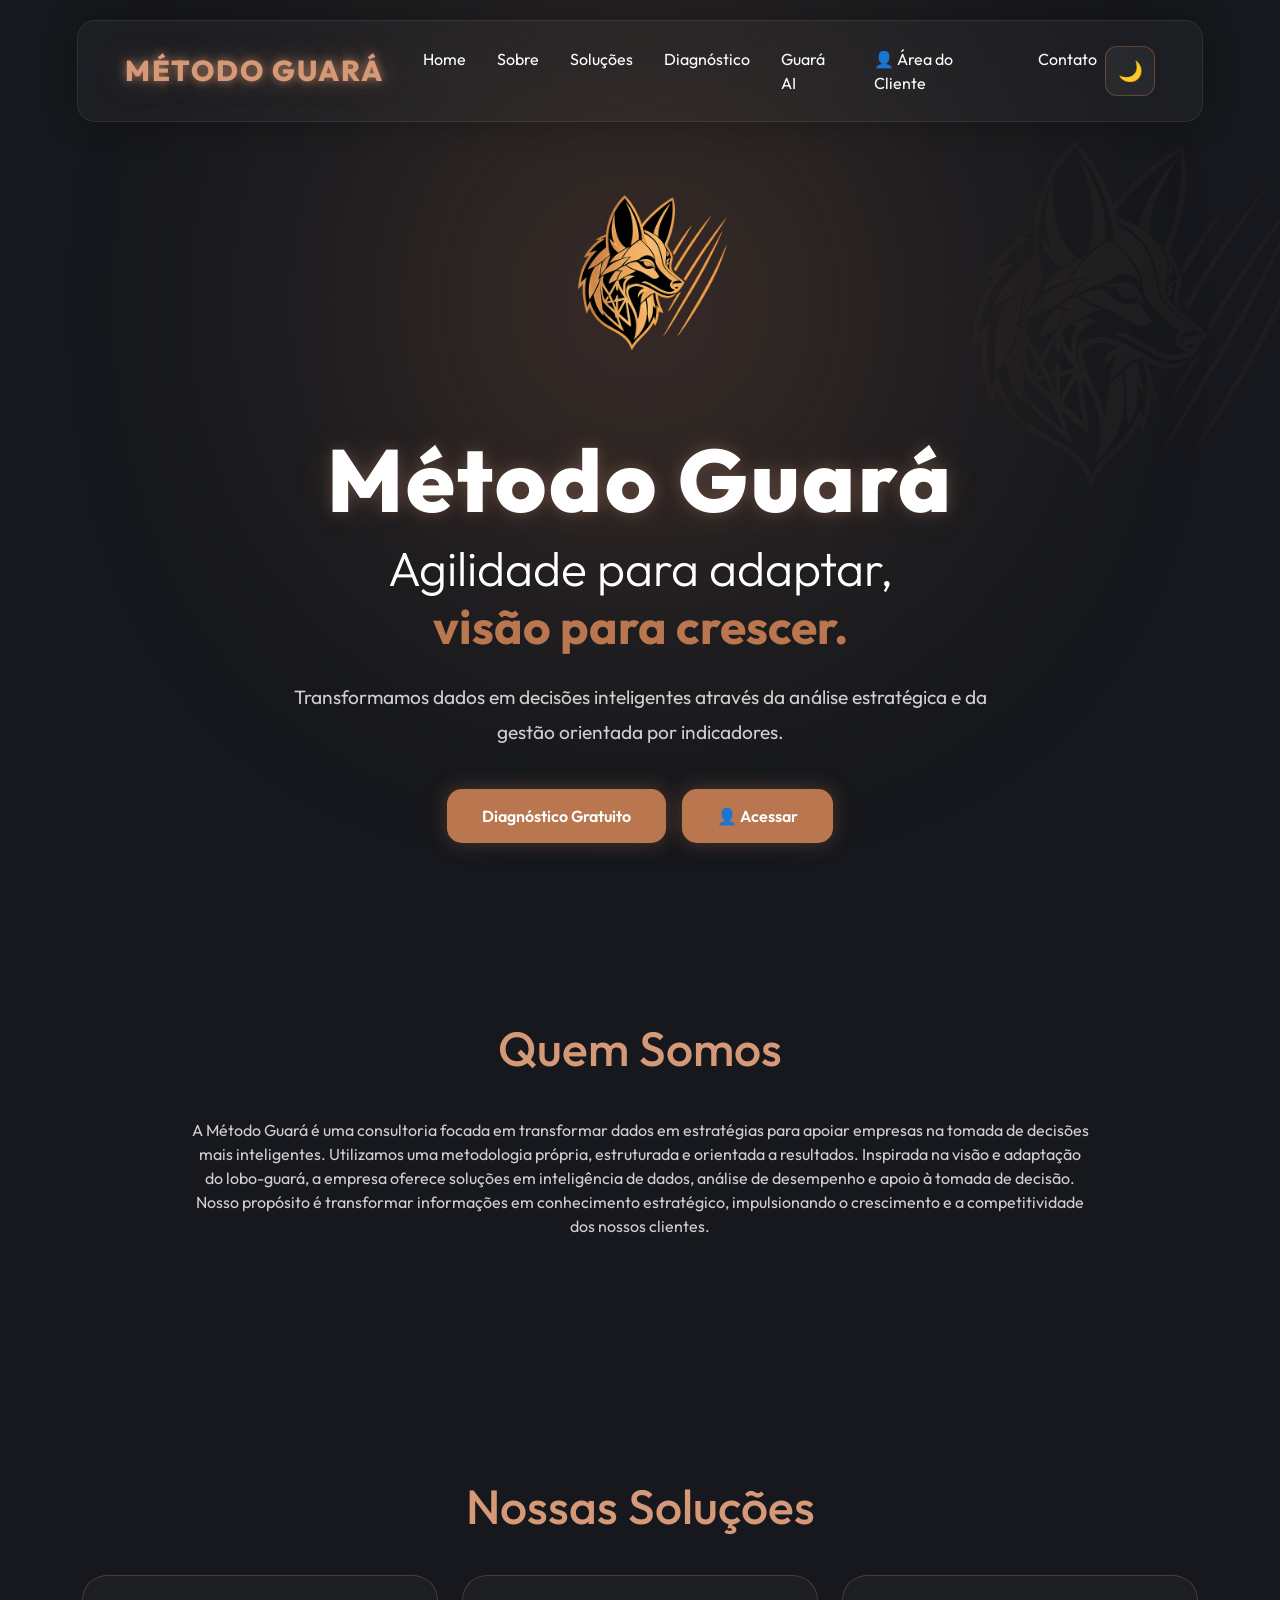
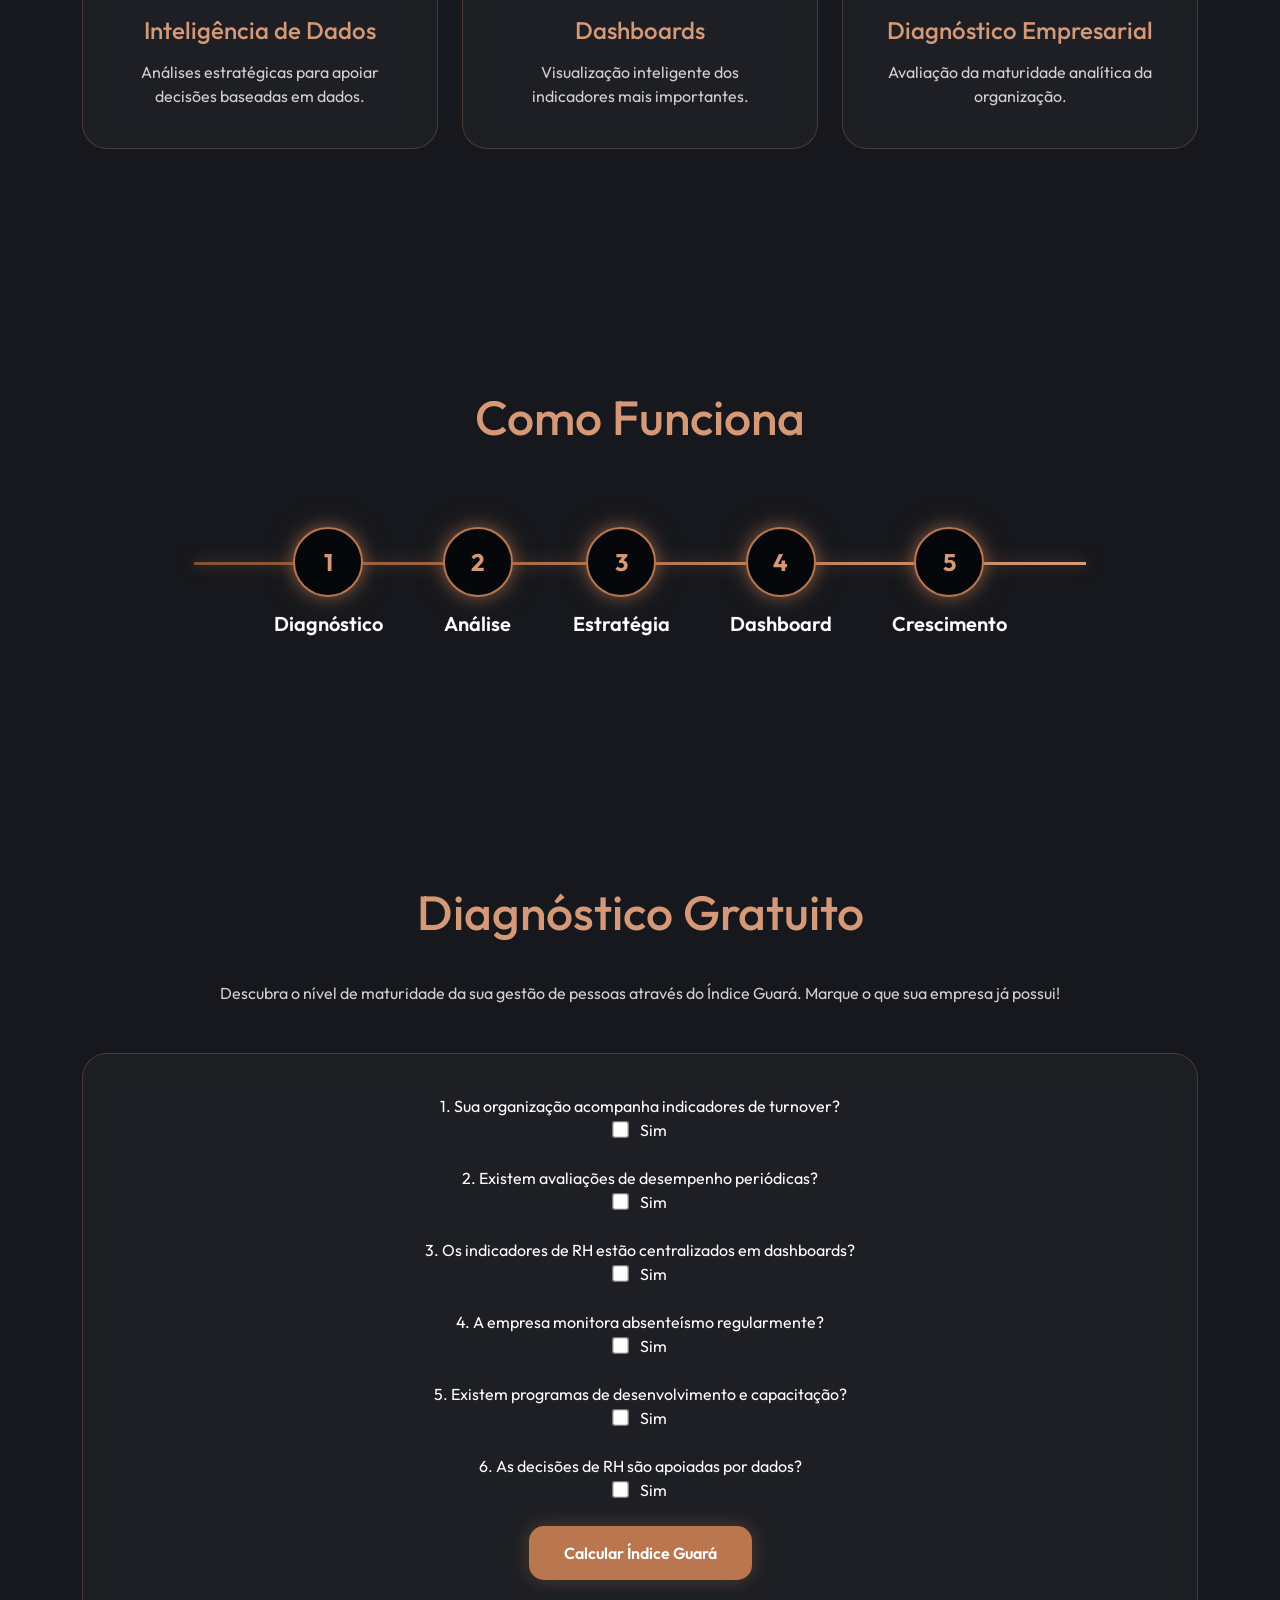
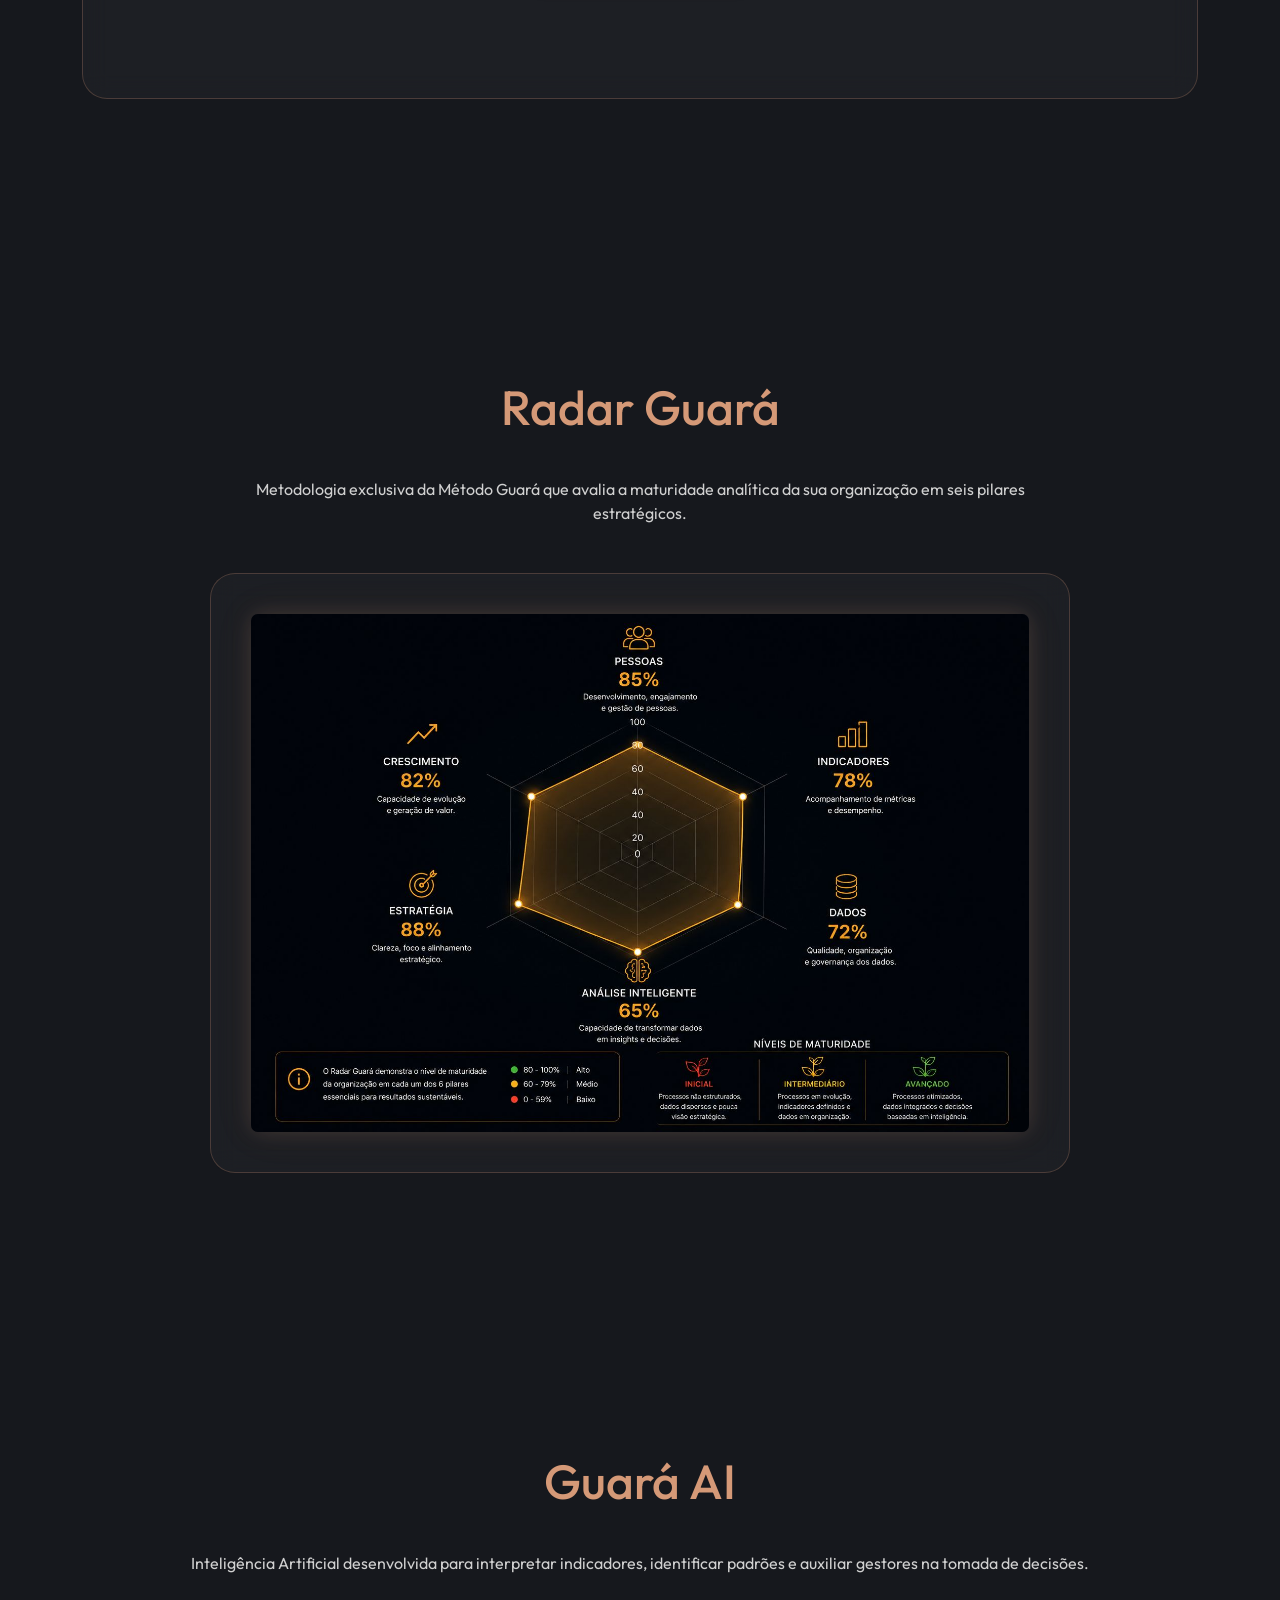
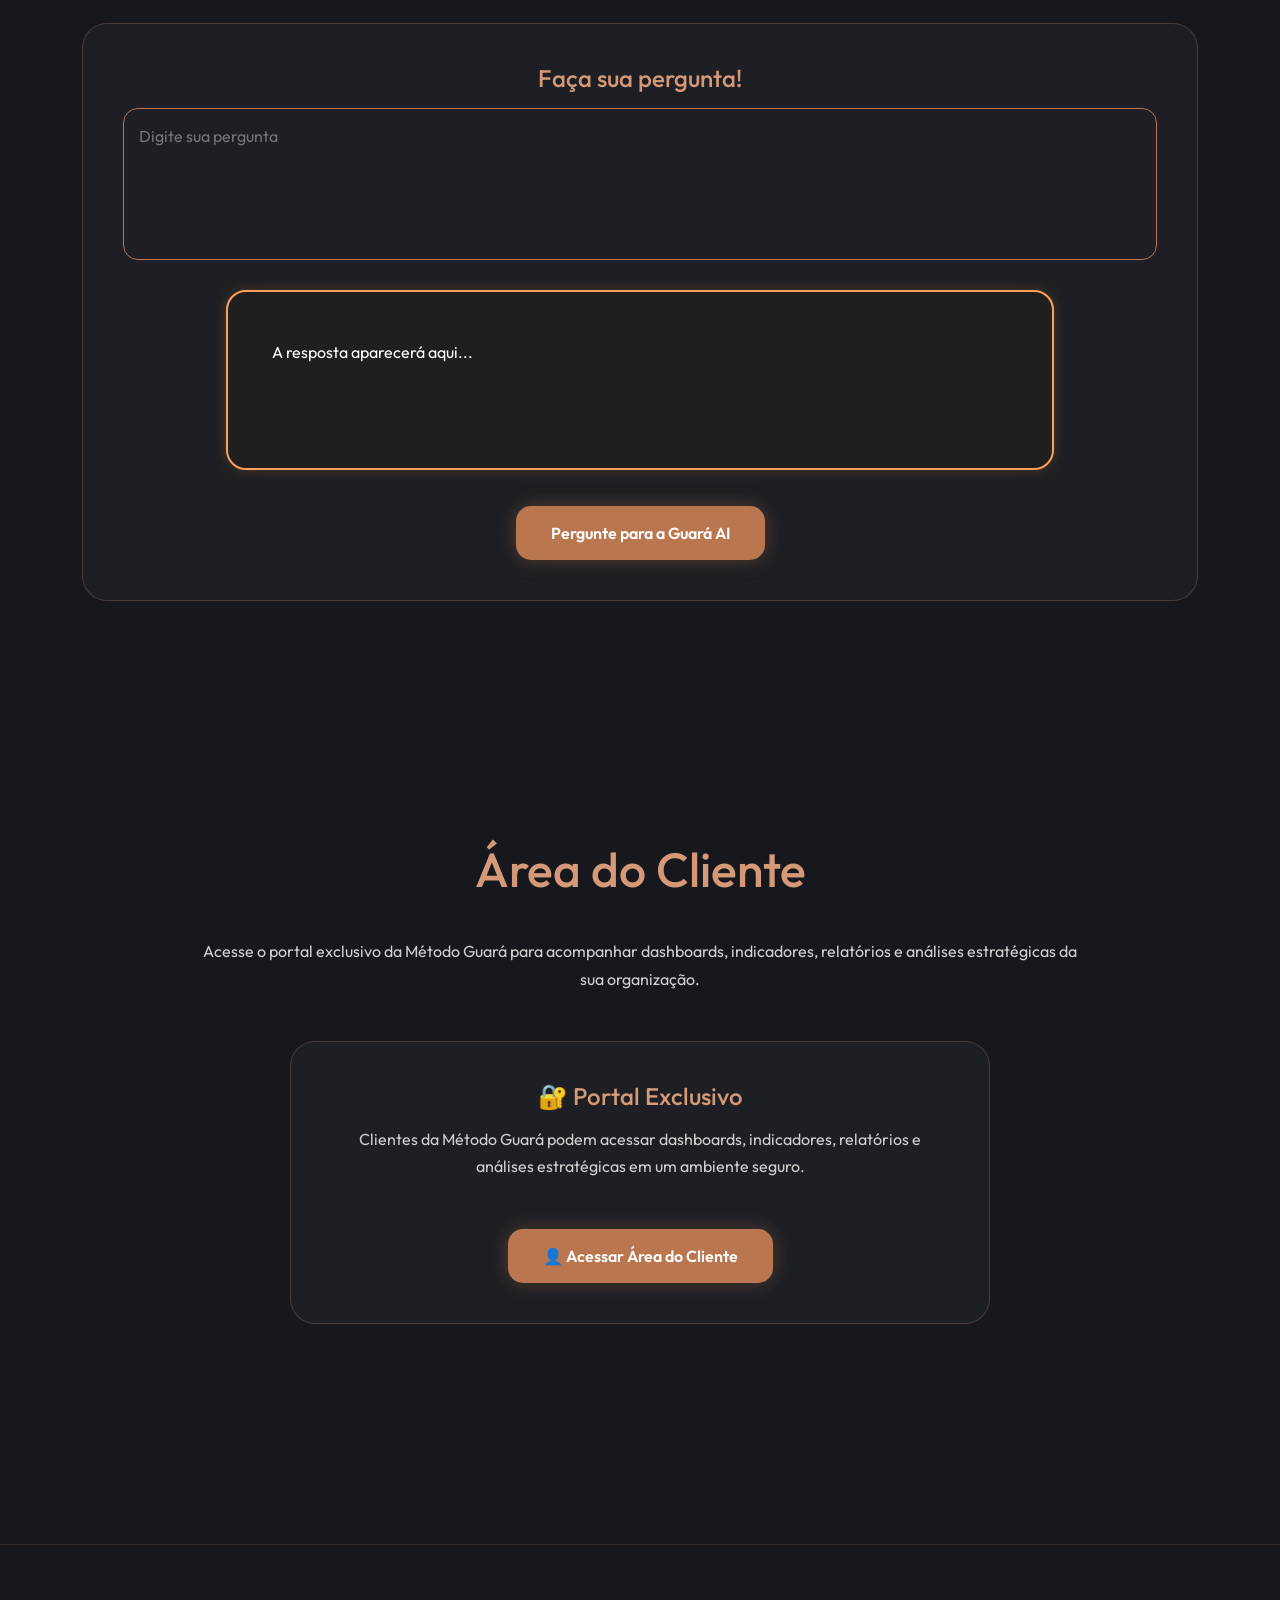
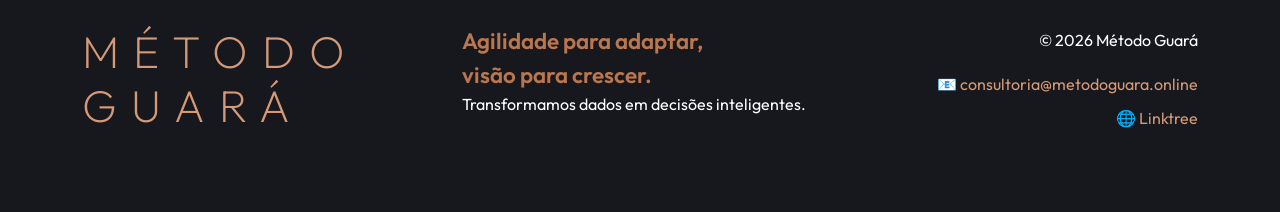
<file: index.html>
<!DOCTYPE html>
<html lang="pt-BR">

<head>

    <meta charset="UTF-8">
    <meta name="viewport" content="width=device-width, initial-scale=1.0">

    <title>Método Guará</title>
    

<meta name="description"
      content="A Método Guará transforma dados em decisões estratégicas por meio de dashboards, indicadores, ESG e inteligência de negócios.">

<meta property="og:title"
      content="Método Guará">

<meta property="og:description"
      content="Consultoria especializada em análise de dados, ESG e Business Intelligence.">

<meta property="og:image"
      content="https://metodoguara.online/images/logo.png">

<meta property="og:type"
      content="website">

    <!-- Favicon -->
    <link rel="icon" type="image/x-icon" href="/favicon.ico">
    <link rel="shortcut icon" href="/favicon.ico">
    <link rel="apple-touch-icon" href="/favicon.ico">

    <!-- Bootstrap -->
    <link href="https://cdn.jsdelivr.net/npm/bootstrap@5.3.3/dist/css/bootstrap.min.css" rel="stylesheet">

    <!-- Fonte -->
    <link href="https://fonts.googleapis.com/css2?family=Outfit:wght@300;400;500;600;700;800&display=swap" rel="stylesheet">

    <!-- AOS -->
    <link href="https://unpkg.com/aos@2.3.4/dist/aos.css" rel="stylesheet">

    <!-- CSS -->
    <link rel="stylesheet" href="style.css">

</head>

<body>

    <!-- NAVBAR -->

    <nav class="navbar navbar-expand-lg navbar-dark fixed-top">

        <div class="container">

            <a class="navbar-brand" href="#">
                MÉTODO GUARÁ
            </a>

            <button class="navbar-toggler"
                    type="button"
                    data-bs-toggle="collapse"
                    data-bs-target="#menu">

                <span class="navbar-toggler-icon"></span>

            </button>

            <div class="collapse navbar-collapse" id="menu">

                <ul class="navbar-nav ms-auto">

                    <li class="nav-item">
                        <a class="nav-link" href="#">Home</a>
                    </li>

                    <li class="nav-item">
                        <a class="nav-link" href="#sobre">Sobre</a>
                    </li>

                    <li class="nav-item">
                        <a class="nav-link" href="#solucoes">Soluções</a>
                    </li>

                    <li class="nav-item">
                        <a class="nav-link" href="#diagnostico-gratuito">Diagnóstico</a>
                    </li>
                        <li class="nav-item">
                    <a class="nav-link" href="#guara-ai">Guará AI</a>
                        </li>
                    <li class="nav-item">
                        <a class="nav-link" href="#cliente">👤 Área do Cliente</a>
                    </li>

                    <li class="nav-item">
                        <a class="nav-link" href="#contato">Contato</a>
                    </li>

                </ul>
                <!--BOTAO DE TEMA-->
                <button id="theme-toggle" class="theme-btn">
                     🌙
                </button>
                   
           

            </div>

        </div>

    </nav>

    <!-- HERO -->

    <section class="hero">

        <div class="container">

            <div class="logo-container" data-aos="zoom-in">
                <img
                id="hero-logo"
                src="images/logo1metodo-guara.png"
                class="hero-logo"
                     alt="Método Guará">

            </div>

            <h1 data-aos="fade-up">
                Método Guará
            </h1>

            <h2 data-aos="fade-up" data-aos-delay="200">
                Agilidade para adaptar,<br>
                <span>visão para crescer.</span>
            </h2>

            <p data-aos="fade-up" data-aos-delay="400">
                Transformamos dados em decisões inteligentes através da análise estratégica e da gestão orientada por indicadores.
            </p>

            <div class="d-flex justify-content-center gap-3 flex-wrap"
                 data-aos="fade-up"
                 data-aos-delay="600">

                <button class="btn-guara"
                    onclick="document.getElementById('diagnostico-gratuito').scrollIntoView({behavior:'smooth'})">
                    Diagnóstico Gratuito
                </button>

                <button class="btn-guara"
                onclick="document.getElementById('cliente').scrollIntoView({behavior:'smooth'})">
                    👤 Acessar
                </button>

            </div>

        </div>

    </section>

    <!-- QUEM SOMOS -->

    <section id="sobre" class="secao">

        <div class="container">

            <h3 data-aos="fade-right">
                Quem Somos
            </h3>

            <p data-aos="fade-up">
                A Método Guará é uma consultoria focada em transformar dados em estratégias para apoiar empresas na tomada de decisões mais inteligentes. Utilizamos uma metodologia própria, estruturada e orientada a resultados. Inspirada na visão e adaptação do lobo-guará, a empresa oferece soluções em inteligência de dados, análise de desempenho e apoio à tomada de decisão. Nosso propósito é transformar informações em conhecimento estratégico, impulsionando o crescimento e a competitividade dos nossos clientes.
            </p>

        </div>

    </section>

    <!-- SOLUÇÕES -->

    <section id="solucoes" class="secao">

        <div class="container">

            <h3 data-aos="fade-up">
                Nossas Soluções
            </h3>

            <div class="row g-4">

                <div class="col-lg-4">

                    <div class="card-guara"
                         data-aos="fade-up"
                         data-aos-delay="100">

                        <h4>Inteligência de Dados</h4>

                        <p>
                            Análises estratégicas para apoiar decisões baseadas em dados.
                        </p>

                    </div>

                </div>

                <div class="col-lg-4">

                    <div class="card-guara"
                         data-aos="fade-up"
                         data-aos-delay="300">

                        <h4>Dashboards</h4>

                        <p>
                            Visualização inteligente dos indicadores mais importantes.
                        </p>

                    </div>

                </div>

                <div class="col-lg-4">

                    <div class="card-guara"
                         data-aos="fade-up"
                         data-aos-delay="500">

                        <h4>Diagnóstico Empresarial</h4>

                        <p>
                            Avaliação da maturidade analítica da organização.
                        </p>

                    </div>

                </div>

            </div>

        </div>

    </section>

    <!-- COMO FUNCIONA -->

    <section class="secao">

        <div class="container">

            <h3 data-aos="fade-up">
                Como Funciona
            </h3>

            <div class="timeline-guara" data-aos="fade-up">

    <div class="linha-guara"></div>

    <div class="etapa">
        <div class="circulo-guara">1</div>
        <h5>Diagnóstico</h5>
    </div>

    <div class="etapa">
        <div class="circulo-guara">2</div>
        <h5>Análise</h5>
    </div>

    <div class="etapa">
        <div class="circulo-guara">3</div>
        <h5>Estratégia</h5>
    </div>

    <div class="etapa">
        <div class="circulo-guara">4</div>
        <h5>Dashboard</h5>
    </div>

    <div class="etapa">
        <div class="circulo-guara">5</div>
        <h5>Crescimento</h5>
    </div>

</div>
                </div>

            </div>

        </div>

    </section>

    <!-- DIAGNÓSTICO GRATUITO -->

<section id="diagnostico-gratuito" class="secao">

    <div class="container">

        <h3 data-aos="fade-up">
            Diagnóstico Gratuito
        </h3>

        <p data-aos="fade-up">
            Descubra o nível de maturidade da sua gestão de pessoas através do Índice Guará. Marque o que sua empresa já possui!
        </p>

        <div class="card-guara mt-5" data-aos="zoom-in">

            <form id="formDiagnostico">

                <div class="mb-4">

                    <label>1. Sua organização acompanha indicadores de turnover?</label><br>

                    <input type="checkbox" class="guara-check">
                    Sim

                </div>

                <div class="mb-4">

                    <label>2. Existem avaliações de desempenho periódicas?</label><br>

                    <input type="checkbox" class="guara-check">
                    Sim

                </div>

                <div class="mb-4">

                    <label>3. Os indicadores de RH estão centralizados em dashboards?</label><br>

                    <input type="checkbox" class="guara-check">
                    Sim

                </div>

                <div class="mb-4">

                    <label>4. A empresa monitora absenteísmo regularmente?</label><br>

                    <input type="checkbox" class="guara-check">
                    Sim

                </div>

                <div class="mb-4">

                    <label>5. Existem programas de desenvolvimento e capacitação?</label><br>

                    <input type="checkbox" class="guara-check">
                    Sim

                </div>

                <div class="mb-4">

                    <label>6. As decisões de RH são apoiadas por dados?</label><br>

                    <input type="checkbox" class="guara-check">
                    Sim

                </div>

                <button type="button"
                        class="btn-guara"
                        onclick="calcularGuara()">

                    Calcular Índice Guará

                </button>

            </form>

            <div id="resultadoGuara" class="mt-5"></div>

        </div>

    </div>

</section>

    <!-- RADAR GUARÁ -->

    <section id="diagnostico" class="secao">

        <div class="radar-container">

            <h3 data-aos="fade-up">
                Radar Guará
            </h3>

            <p data-aos="fade-up">
                Metodologia exclusiva da Método Guará que avalia a maturidade analítica da sua organização em seis pilares estratégicos.
            </p>

            <div class="mt-5"
                 data-aos="zoom-in">

                <div class="card-guara">

                    <img src="images/radarguara-black.jpeg"
                    class="radar-black"
                    alt="Radar Guará">

                    <img src="images/radarguara-white.jpeg"
                    class="radar-white"
                    alt="Radar Guará">
                    
                </div>

            </div>

        </div>

    </section>

<!-- GUARÁ AI -->

<section class="secao" id="guara-ai">

    <div class="container">

        <h3 data-aos="fade-up">
            Guará AI
        </h3>

        <p data-aos="fade-up" data-aos-delay="200">

            Inteligência Artificial desenvolvida para interpretar indicadores,
            identificar padrões e auxiliar gestores na tomada de decisões.

        </p>

        <div class="card-guara mt-5"
             data-aos="zoom-in">

            <h4>Faça sua pergunta!</h4>

        <textarea
    id="perguntaGuara"
    placeholder="Digite sua pergunta"
    rows="5"
        ></textarea>

        <div id="respostaGuara" class="resposta-guara mt-4">
        A resposta aparecerá aqui...
        </div>

         <button
    id="btnPerguntar"
    class="btn-guara mt-3">

    Pergunte para a Guará AI
        </button>

        </div>

    </div>

</section>

    <!-- CLIENTE -->

    <section id="cliente" class="secao">

        <div class="container">

            <h3 data-aos="fade-up">
                Área do Cliente
            </h3>

            <p data-aos="fade-up">
        Acesse o portal exclusivo da Método Guará para acompanhar dashboards, indicadores, relatórios e análises estratégicas da sua organização.
        </p>

            <div class="card-guara mt-5"
                 data-aos="zoom-in">

                <h4>🔐 Portal Exclusivo</h4>

        <p>
        Clientes da Método Guará podem acessar dashboards,
        indicadores, relatórios e análises estratégicas em um ambiente seguro.
    </p>

        <button id="btnCliente"
                class="btn-guara mt-4"
                onclick="window.location.href='login.html'">
            👤 Acessar Área do Cliente
        </button>

            </div>

        </div>

    </section>

    <!-- FOOTER -->

    <footer id="contato">

        <div class="container">

            <div class="row align-items-center">

                <div class="col-lg-4">

                    <div class="logo-footer">
                        MÉTODO<br>GUARÁ
                    </div>

                </div>

                <div class="col-lg-4">

                    <div class="slogan-footer">

                        Agilidade para adaptar,<br>
                        visão para crescer.

                    </div>

                    <p>
                        Transformamos dados em decisões inteligentes.
                    </p>

                </div>

                <div class="col-lg-4 text-lg-end">

                    <p>
                        © 2026 Método Guará
                    </p>
                    
                    <div class="contato-links-footer">

        <a href="mailto:consultoria@metodoguara.online">
            📧 consultoria@metodoguara.online
        </a>

        <a href="https://linktr.ee/metodoguara?utm_source=ig&utm_medium=social&utm_content=link_in_bio&fbclid=PAdGRleASgJcVleHRuA2FlbQIxMQBzcnRjBmFwcF9pZA8xMjQwMjQ1NzQyODc0MTQAAadgYLOAvO86OKf4Dx3_ytX39DpUD1H1ZncQTBJEJeyzs2gcogvYHkFXwTD0yw_aem_p-ASLat0GV2KTr_gQ4pGRA" target="_blank">
            🌐 Linktree
        </a>


                </div>
                
                </div>

            </div>

        </div>

    </footer>

    <!-- Bootstrap -->

    <script src="https://cdn.jsdelivr.net/npm/bootstrap@5.3.3/dist/js/bootstrap.bundle.min.js"></script>

    <!-- AOS -->

    <script src="https://unpkg.com/aos@2.3.4/dist/aos.js"></script>

    <script>
        AOS.init({
            duration: 1000,
            once: true
        });
    </script>
    
    <script src="script.js"></script>
</body>

</html>
</file>
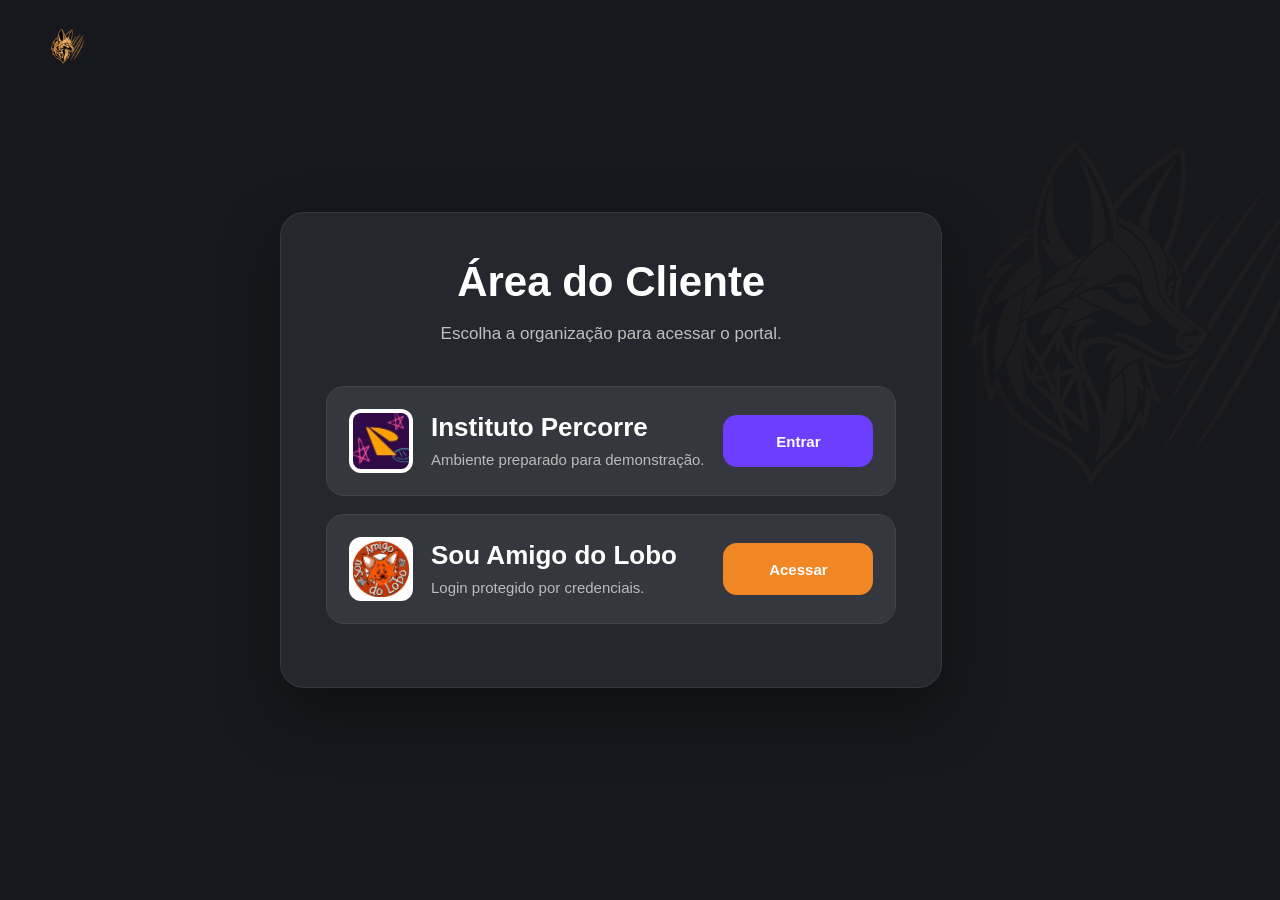
<file: login.html>
<!DOCTYPE html>
<html lang="pt-BR">

<head>

<meta charset="UTF-8">
<meta name="viewport" content="width=device-width, initial-scale=1.0">

<title>Área do Cliente | Método Guará</title>

<link rel="icon" type="image/x-icon" href="/favicon.ico">
<link rel="shortcut icon" href="/favicon.ico">
<link rel="apple-touch-icon" href="/favicon.ico">

<link rel="stylesheet" href="style.css">

<style>
    /* ========= LOGIN PREMIUM ========= */
    body{
         margin:0;

    min-height:100vh;

    display:flex;

    justify-content:center;

    align-items:center;

    background:#16181D;

    font-family:'Outfit',sans-serif;

    overflow-x:hidden;
    }
    
    .logo-topo{

    position:fixed;

    top:25px;

    left:30px;

    z-index:999;

}

.logo-topo a{

    display:flex;

    align-items:center;

    text-decoration:none;

}

.logo-topo img{

    width:70px;

    transition:.3s;

}

.logo-topo img:hover{

    transform:scale(1.05);

}

.login-card{

    width:720px;

    max-width:92%;

    padding:45px;

    background:#24272D;

    border:1px solid rgba(255,255,255,.08);

    border-radius:24px;

    box-shadow:0 25px 60px rgba(0,0,0,.35);

}

.login-card h1{

    text-align:center;

    color:white;

    font-size:42px;

    margin:0 0 15px;

}

.logo-guara{

    width:70px;

    margin-bottom:20px;

}

.subtitulo{

    text-align:center;

    color:#BFBFBF;

    font-size:17px;

    margin-bottom:40px;

}

/* CARDS */

.cliente-card{

    display:flex;

    justify-content:space-between;

    align-items:center;

    background:#34373D;

    border:1px solid #444;

    border-radius:18px;

    padding:22px;

    margin-bottom:18px;

    transition:.3s;

}

.cliente-card:hover{

    transform:translateY(-4px);

    border-color:#B9764F;

}

/* INFORMAÇÕES */

.cliente-info{

    display:flex;

    align-items:center;

    gap:18px;

}

.cliente-logo{

    width:64px;

    height:64px;

    object-fit:cover;

    border-radius:12px;

    background:white;

    padding:4px;

}

.cliente-info h3{

    font-size:26px;

    margin-bottom:6px;

}

.cliente-info p{

    color:#BBBBBB;

    font-size:15px;

}

/* BOTÃO PERCORRE */

.btn-percorre{

    width:150px;

    height:52px;

    border:none;

    border-radius:14px;

    background:#6D3EFF;

    color:white;

    font-weight:600;

    cursor:pointer;

    transition:.3s;

}

.btn-percorre:hover{

    background:#5D33DF;

}

/* BOTÃO LOBO */

.btn-lobo{

    width:150px;

    height:52px;

    border:none;

    border-radius:14px;

    background:#F18724;

    color:white;

    font-weight:600;

    cursor:pointer;

    transition:.3s;

}

.btn-lobo:hover{

    background:#DD7312;

}

/* LOGIN */

#loginLobo{

    display:none;

    margin-top:35px;

    padding-top:35px;

    border-top:1px solid rgba(255,255,255,.08);

}

#loginLobo input{

    width:100%;

    padding:15px;

    border-radius:12px;

    border:1px solid #4B4E54;

    background:#1D2025;

    color:white;

    margin-bottom:15px;

}

#loginLobo input:focus{

    border-color:#F18724;

    outline:none;

}

#loginLobo .btn-lobo{

    width:100%;

}

.erro{

    margin-top:15px;

    color:#ff7070;

}

/* ===============================
   RESPONSIVO
================================ */

@media(max-width:900px){

    .login-card{

        width:95%;

        padding:30px;

    }

    .cliente-card{

        flex-direction:column;

        align-items:flex-start;

        gap:20px;

    }

    .cliente-info{

        width:100%;

    }

    .btn-percorre,
    .btn-lobo{

        width:100%;

    }

}

@media(max-width:600px){

    .login-card{

        padding:22px;

        border-radius:18px;

    }

    .login-card h1{

        font-size:32px;

    }

    .subtitulo{

        font-size:15px;

    }

    .cliente-info{

        flex-direction:column;

        text-align:center;

    }

    .cliente-info h3{

        text-align:center;

        font-size:22px;

    }

    .cliente-info p{

        text-align:center;

    }

    .cliente-logo{

        width:70px;

        height:70px;

    }

    .logo-topo{

        left:20px;

        top:20px;

    }

    .logo-topo img{

        width:55px;

    }

}

</style>

</head>

<body>
    <div class="logo-topo">

    <a href="index.html">

        <img src="images/logo1metodo-guara.png" alt="Método Guará">

    </a>

</div>

<div class="login-container">

    <div class="login-card">

        

        <h1>Área do Cliente</h1>

        <p class="subtitulo">

            Escolha a organização para acessar o portal.

        </p>

        <!-- CARD PERCORRE -->

        <div class="cliente-card">

            <div class="cliente-info">

                <img
                    src="images/logo-percorrecliente.jpg"
                    class="cliente-logo">

                <div>

                    <h3>Instituto Percorre</h3>

                    <p>
                        Ambiente preparado para demonstração.
                    </p>

                </div>

            </div>

            <button

                class="btn-percorre"

                onclick="window.location.href='dashboard-percorre.html'">

                Entrar

            </button>

        </div>

        <!-- CARD LOBO -->

        <div class="cliente-card">

            <div class="cliente-info">

                <img

                    src="images/logo-sadl.jpg"

                    class="cliente-logo">

                <div>

                    <h3>Sou Amigo do Lobo</h3>

                    <p>

                        Login protegido por credenciais.

                    </p>

                </div>

            </div>

            <button

                class="btn-lobo"

                onclick="abrirLogin()">

                Acessar

            </button>

        </div>

        <!-- LOGIN LOBO -->

        <div id="loginLobo">

            <h3>

                Entrar no Portal

            </h3>

            <input

                type="email"

                id="email"

                placeholder="E-mail">

            <input

                type="password"

                id="senha"

                placeholder="Senha">

            <button

                class="btn-lobo"

                onclick="fazerLogin()">

                Entrar

            </button>

            <p
                id="erro"
                class="erro">

            </p>

        </div>

    </div>

</div>

<script>

function abrirLogin(){

    const login =
    document.getElementById("loginLobo");

    login.style.display="block";

    login.scrollIntoView({

        behavior:"smooth",

        block:"center"

    });

}

function fazerLogin(){

    const email=document.getElementById("email").value;

    const senha=document.getElementById("senha").value;

    if(

        email==="lobo@metodoguara.online"

        &&

        senha==="123456"

    ){

        window.location.href="dashboard-lobo.html";

    }

    else{

        document.getElementById("erro").innerHTML=

        "E-mail ou senha inválidos.";

    }

}

</script>

</body>

</html>
</file>
<file: style.css>
*{
    margin:0;
    padding:0;
    box-sizing:border-box;
}

html{
    scroll-behavior:smooth;
}

body{
    font-family:'Outfit',sans-serif;
    background:#16181D;
    color:white;
    overflow-x:hidden;
    transition: all 0.4s ease;
}
/* tema claro*/

body.light-mode{
    background:#F3EFE8;
    color:#2A2A2A;
}

body.light-mode .navbar{
    background:rgba(255,255,255,0.85);
    backdrop-filter:blur(12px);
    box-shadow:
        0 5px 20px rgba(0,0,0,0.05),
        0 1px 0 rgba(185,118,79,0.15)
}

body.light-mode h1,
body.light-mode h2,
body.light-mode h3,
body.light-mode .logo-text{
    color:#845033;
}

/* conhecer solucao*/
body.light-mode .btn-guara-outline{
    color: #6b3f24 !important;
    border: 2px solid #B9764F !important;
    background: rgba(255,255,255,0.7) !important;
    border-radius: 50px !important;

    box-shadow: 0 0 10px rgba(185,188,79,0.15),
    0 0 20px rgba(185,118,79,0.08);
}
body.light-mode .btn-guara-outline:hover{
    background:#B9764F !important;
    color:white !important;

    box-shadow:
        0 0 15px rgba(185,118,79,0.30),
        0 0 30px rgba(185,118,79,0.15);

    transform:translateY(-2px);
}
body.light-mode .nav-link{
    color: #845033 !important;
}
body.light-mode .nav-link:hover{
    color: #B9764F !important
}
body.light-mode .navbar-toggler{
    border-color: rgba(132,80,51,0.3);
}
body.light-mode .navbar-toggler-icon{
    filter: invert(1) brightness(0.3);
}

body.light-mode .card-guara,
body.light-mode .solution-card{
    background:rgba(255,255,255,0.7);
    border:1px solid #B9764F;
}

body.light-mode p{
    color:#4A4A4A;
}

/* marca dagua */

body::after{

    content:'';

    position:fixed;

    right:-180px;
    top:50%;

    transform:translateY(-50%);

    width:700px;
    height:700px;

    background-image:url('images/logo1metodo-guara.png');

    background-repeat:no-repeat;
    background-size:contain;

    opacity:.03;

    pointer-events:none;

    z-index:-1;
}

/* NAVBAR */

.navbar{

    width:88%;
    margin:20px auto;

    border-radius:18px;

    background:rgba(255,255,255,.03);

    backdrop-filter:blur(20px);

    border:1px solid rgba(255,255,255,.08);

    padding:18px 35px;

    box-shadow:0 0 30px rgba(0,0,0,.25);
}

.navbar-brand{

    color:#D59977 !important;

    font-size:1.8rem;

    font-weight:800;

    letter-spacing:2px;

    text-shadow:
    0 0 10px rgba(213,153,119,.7),
    0 0 30px rgba(213,153,119,.4);
}

.nav-link{

    color:white !important;

    margin-left:15px;

    transition:.3s;
}

.nav-link:hover{

    color:#B9764F !important;
}

/* HERO */

.hero{

    min-height:100vh;

    display:flex;

    align-items:center;

    justify-content:center;

    text-align:center;

    padding-top:120px;
}

.logo-container{

    position:relative;

    display:inline-block;
}

.logo-container::before{

    content:'';

    position:absolute;

    width:500px;
    height:500px;

    top:50%;
    left:50%;

    transform:translate(-50%,-50%);

    background:#B9764F;

    border-radius:50%;

    filter:blur(150px);

    opacity:.30;

    z-index:-1;
}

.hero-logo{

    width:350px;

    max-width:90%;

    margin-bottom:40px;

    transition:.4s;
}

.hero h1{

    font-size:5.5rem;

    font-weight:800;

    letter-spacing:3px;

    color:white;

    text-shadow:
    0 0 15px rgba(213,153,119,.25),
    0 0 35px rgba(213,153,119,.15);
}

.hero h2{

    font-size:3rem;

    font-weight:300;

    margin-bottom:25px;
}

.hero h2 span{

    color:#B9764F;

    font-weight:700;
}

.hero p{

    max-width:700px;

    margin:0 auto 40px auto;

    color:#cfcfcf;

    font-size:1.2rem;

    line-height:1.8;
}

/* BOTÕES */

.btn-guara{

    background:#B9764F;

    color:white;

    border:none;

    border-radius:15px;

    padding:15px 35px;

    font-weight:600;

    box-shadow:0 0 20px rgba(185,118,79,.35);

    transition:.4s;
}

.btn-guara:hover{

    transform:translateY(-4px);

    box-shadow:0 0 35px rgba(185,118,79,.7);
}

.btn-guara-outline{

    padding: 15px 35px;
    border-radius: 50px;
    border:2px solid #d59b77;
    color:white;
    background:transparent;
    transition: 0.4s;
}

.btn-guara-outline:hover{

    background:#B9764F;
    color:white;
    box-shadow: 0 0 15px rgba(185,118,79,0.35),
    0 0 30px rgba(185, 118,79, 0.25),
    0 0 45px rgba(185,118,79,0.15);
}

/* SEÇÕES */

.secao{

    padding:120px 0;

    text-align:center;
}

.secao h3{

    font-size:3rem;

    color:#D59977;

    margin-bottom:40px;
}

.secao p{

    max-width:900px;

    margin:auto;

    color:#d0d0d0;
}

/* CARDS */

.card-guara{

    background:rgba(255,255,255,.03);

    backdrop-filter:blur(12px);

    border:1px solid rgba(213,153,119,.25);

    border-radius:25px;

    padding:40px;

    height:100%;

    transition:.4s;
}

.card-guara:hover{

    transform:translateY(-10px);

    border-color:#D59977;

    box-shadow:0 0 30px rgba(185,118,79,.15);
}

.card-guara h4{

    color:#D59977;

    margin-bottom:15px;
}

/* FOOTER */

footer{

    margin-top:100px;

    padding:80px 0;

    border-top:1px solid rgba(213,153,119,.15);
}

.logo-footer{

    font-size:2.8rem;

    letter-spacing:14px;

    font-weight:200;

    color:#D59977;

    line-height:1.2;

    animation:brilho 4s infinite;
}

.slogan-footer{

    color:#B9764F;

    font-size:1.4rem;

    font-weight:600;
}

@keyframes brilho{

    0%{
        text-shadow:0 0 5px rgba(213,153,119,.2);
    }

    50%{
        text-shadow:
        0 0 15px rgba(213,153,119,.6),
        0 0 25px rgba(213,153,119,.4);
    }

    100%{
        text-shadow:0 0 5px rgba(213,153,119,.2);
    }
}

/* TIMELINE GUARÁ */

.timeline-guara{

    position:relative;

    display:flex;

    justify-content:center;

    align-items:center;

    gap:60px;

    margin-top:80px;

    flex-wrap:nowrap;
}

.linha-guara{

    position:absolute;

    top:35px;

    left:10%;

    width:80%;

    height:3px;

    background:linear-gradient(
        90deg,
        #845033,
        #B9764F,
        #D59977
    );

    box-shadow:
        0 0 15px rgba(185,118,79,.6);

    z-index:0;
}

.etapa{

    position:relative;

    z-index:1;

    text-align:center;
}

.circulo-guara{

    width:70px;

    height:70px;

    border-radius:50%;

    background:#06070A;

    border:2px solid #B9764F;

    display:flex;

    justify-content:center;

    align-items:center;

    font-size:1.5rem;

    font-weight:700;

    color:#D59977;

    margin:auto;

    box-shadow:
        0 0 15px rgba(185,118,79,.5),
        0 0 30px rgba(185,118,79,.3);

    transition:.4s;
}

/*circulo tema claro*/
body.light-mode .circulo-guara{
    background: #FDFBF8;
    color: #B9764F;
    border: 2px solid #B9764F;

    box-shadow:
        0 0 15px rgba(185,118,79,.25),
        0 0 30px rgba(185,118,79,.15);
}


.circulo-guara:hover{

    transform:scale(1.1);

    box-shadow:
        0 0 25px rgba(213,153,119,.8),
        0 0 50px rgba(213,153,119,.4);
}

.etapa h5{

    margin-top:15px;

    color:white;

    font-weight:600;
}

/* RESPONSIVO TIMELINE */

@media (max-width: 768px){

    .timeline-guara{
        flex-direction: column;
        align-items: flex-start;
        gap: 45px;
        margin-top: 50px;
        padding-left: 30px;
    }

    .linha-guara{
        width: 3px;
        height: calc(100% - 70px);
        left: 64px;
        top: 35px;
        background: linear-gradient(
            180deg,
            #845033,
            #B9764F,
            #D59977
        );
    }

    .etapa{
        width: 100%;
        display: flex;
        align-items: center;
        text-align: left;
        gap: 20px;
    }

    .etapa h5{
        margin: 0;
        font-size: 1.5rem;
    }

    .circulo-guara{
        margin: 0;
        flex-shrink: 0;
    }

}

/* DIAGNÓSTICO */

#resultadoGuara{

    text-align:center;

    padding-top:30px;
}

#resultadoGuara h2{

    color:#D59977;

    font-size:3rem;

    margin-bottom:10px;
}

#resultadoGuara h3{

    color:#B9764F;

    margin-bottom:20px;
}

.guara-check{

    transform:scale(1.3);

    margin-right:10px;
}
.theme-btn{
    background: rgba(255,255,255,0.05);
    border: 1px solid rgba(185,118,79,0.4);
    color: #D59977;
    width: 50px;
    height: 50px;
    border-radius: 12px;
    cursor: pointer;
    transition: 0.3s;
    font-size: 20px;
}

.theme-btn:hover{
    transform: scale(1.05);
    box-shadow: 0 0 15px rgba(213,153,119,0.4);
}
body.light-mode .hero-logo{
    width:350px;
}
/* ==========================
   TEXTO TEMA CLARO
========================== */

body.light-mode h1{
    color:#6B3F28 !important;
}

body.light-mode h2,
body.light-mode h3,
body.light-mode h4,
body.light-mode h5{
    color:#7A4A2D !important;
}

body.light-mode p{
    color:#5A4A42 !important;
}

body.light-mode span{
    color:#7A4A2D !important;
}

#perguntaGuara{
    width:100%;
    padding:15px;
    border-radius:15px;
    border:1px solid #B9764F;
    background:transparent;
    color:inherit;
    resize:none;
}

.resposta-guara{
    margin-top:20px;
    padding:20px;
    border-radius:15px;
    border:1px solid #B9764F;
    min-height:120px;
    white-space:pre-wrap;
}

.resposta-guara {
    width: 80%;
    max-width: 900px;
    min-height: 180px;

    margin: 20px auto;

    padding: 20px;

    background: #1f1f1f;

    border: 2px solid #ff9f5a;

    border-radius: 20px;

    color: white;

    text-align: left;

    line-height: 1.7;

    white-space: pre-wrap;

    box-shadow: 0 0 15px rgba(255, 159, 90, 0.2);

    overflow-y: auto;
}

body.light-mode .resposta-guara {
    background: #ffffff;
    color: #333333;
    border: 2px solid #B9764F;
}

body.light-mode #perguntaGuara {
    background: #ffffff;
    color: #333333;
    border: 2px solid #B9764F;
}

body.light-mode #perguntaGuara::placeholder {
    color: #777777;
}

body.light-mode .resposta-guara {
    box-shadow: 0 0 12px rgba(185, 118, 79, 0.15);
}

body.light-mode #respostaGuara {
    background: white !important;
    color: #333 !important;
    border: 2px solid #B9764F !important;
}

#cliente .card-guara {
    max-width: 700px;
    margin: 0 auto;
    text-align: center;
}

#cliente h4 {
    margin-bottom: 15px;
}

#cliente p {
    margin-bottom: 25px;
    line-height: 1.7;
}

#btnCliente {
    min-width: 250px;
}

.radar-container{

    max-width: 900px;

    width: 100%;

    margin: 40px auto;

    padding: 0 20px;

    text-align: center;

    overflow: hidden;

}

.radar-container img{

    width: 100%;

    max-width: 100%;

    height: auto;

    display: block;

    margin: 0 auto;

    border-radius: 7px;

    transition: .3s;

}

/* modo escuro */

.radar-black{

    display:block !important;
}

.radar-white{

    display:none !important; 

}

/* modo claro */

body.light-mode .radar-black{

    display:none !important;

}

body.light-mode .radar-white{

    display:block !important;

}

/* brilho modo escuro */

body:not(.light-mode) .radar-container img{

    box-shadow:
        0 0 20px rgba(213,153,119,.15),
        0 0 40px rgba(213,153,119,.08);

}

/* sombra modo claro */

body.light-mode .radar-container img{

    box-shadow:
        0 10px 30px rgba(0,0,0,.08);

}

.texto-radar{

    max-width:900px;

    margin:30px auto 0 auto;

    line-height:1.8;

}

.contato-links-footer{

    margin-top:20px;

    display:flex;

    flex-direction:column;

    gap:10px;

}

.contato-links-footer a{

    color:#D59977;

    text-decoration:none;

    transition:.3s;

}

.contato-links-footer a:hover{

    color:white;

}

/* ---------- SUBTÍTULO ---------- */

.subtitulo{

    color:#BEBEBE;

    margin-bottom:30px;

    font-size:16px;

    line-height:1.5;

}

/* ---------- CARDS ---------- */

.cliente-card{

    display:flex;
    justify-content:space-between;
    align-items:center;

    background:#31343A;

    padding:18px 24px;

    border-radius:18px;

    margin-bottom:18px;

    border:1px solid #444;

    transition:.3s;

}

.cliente-card:hover{

    transform:translateY(-3px);

    box-shadow:0 12px 35px rgba(0,0,0,.35);

}

/* ---------- TÍTULOS ---------- */

.cliente-card h3{

    color:white;

    font-size:18px;

    margin:0 0 6px;

}

.cliente-card p{

    color:#BEBEBE;

    font-size:14px;

    line-height:1.4;

    margin:0;

}

/* ---------- CARD PERCORRE ---------- */

.btn-percorre{

    background:#6D3EFF;

    color:white;

    border:none;

    width:140px;

    height:50px;

    border-radius:12px;

    cursor:pointer;

    font-size:15px;

    font-weight:600;

    transition:.3s;

}

.btn-percorre:hover{

    background:#5933DD;

}

/* ---------- BOTÃO LOBO ---------- */

.btn-lobo{

    background:#E57E25;

    color:white;

    border:none;

    width:140px;

    height:50px;

    border-radius:12px;

    cursor:pointer;

    font-size:15px;

    font-weight:600;

    transition:.3s;

}

.btn-lobo:hover{

    background:#D56D17;

}

/* ---------- LOGIN LOBO ---------- */

#loginLobo{

    margin-top:30px;

    animation:fade .4s;

}

#loginLobo input{

    margin-bottom:15px;

}

#loginLobo .btn-guara{

    width:100%;

    background:#E57E25;

}

#loginLobo .btn-guara:hover{

    background:#D46F17;

}

/* ---------- ANIMAÇÃO ---------- */

@keyframes fade{

    from{

        opacity:0;
        transform:translateY(15px);

    }

    to{

        opacity:1;
        transform:translateY(0);

    }

}

.cliente-info{

    display:flex;

    align-items:center;

    gap:18px;

    flex:1;

}

.cliente-logo{

    width:60px;

    height:60px;

    object-fit:contain;

    border-radius:12px;

    flex-shrink:0;

}
</file>
